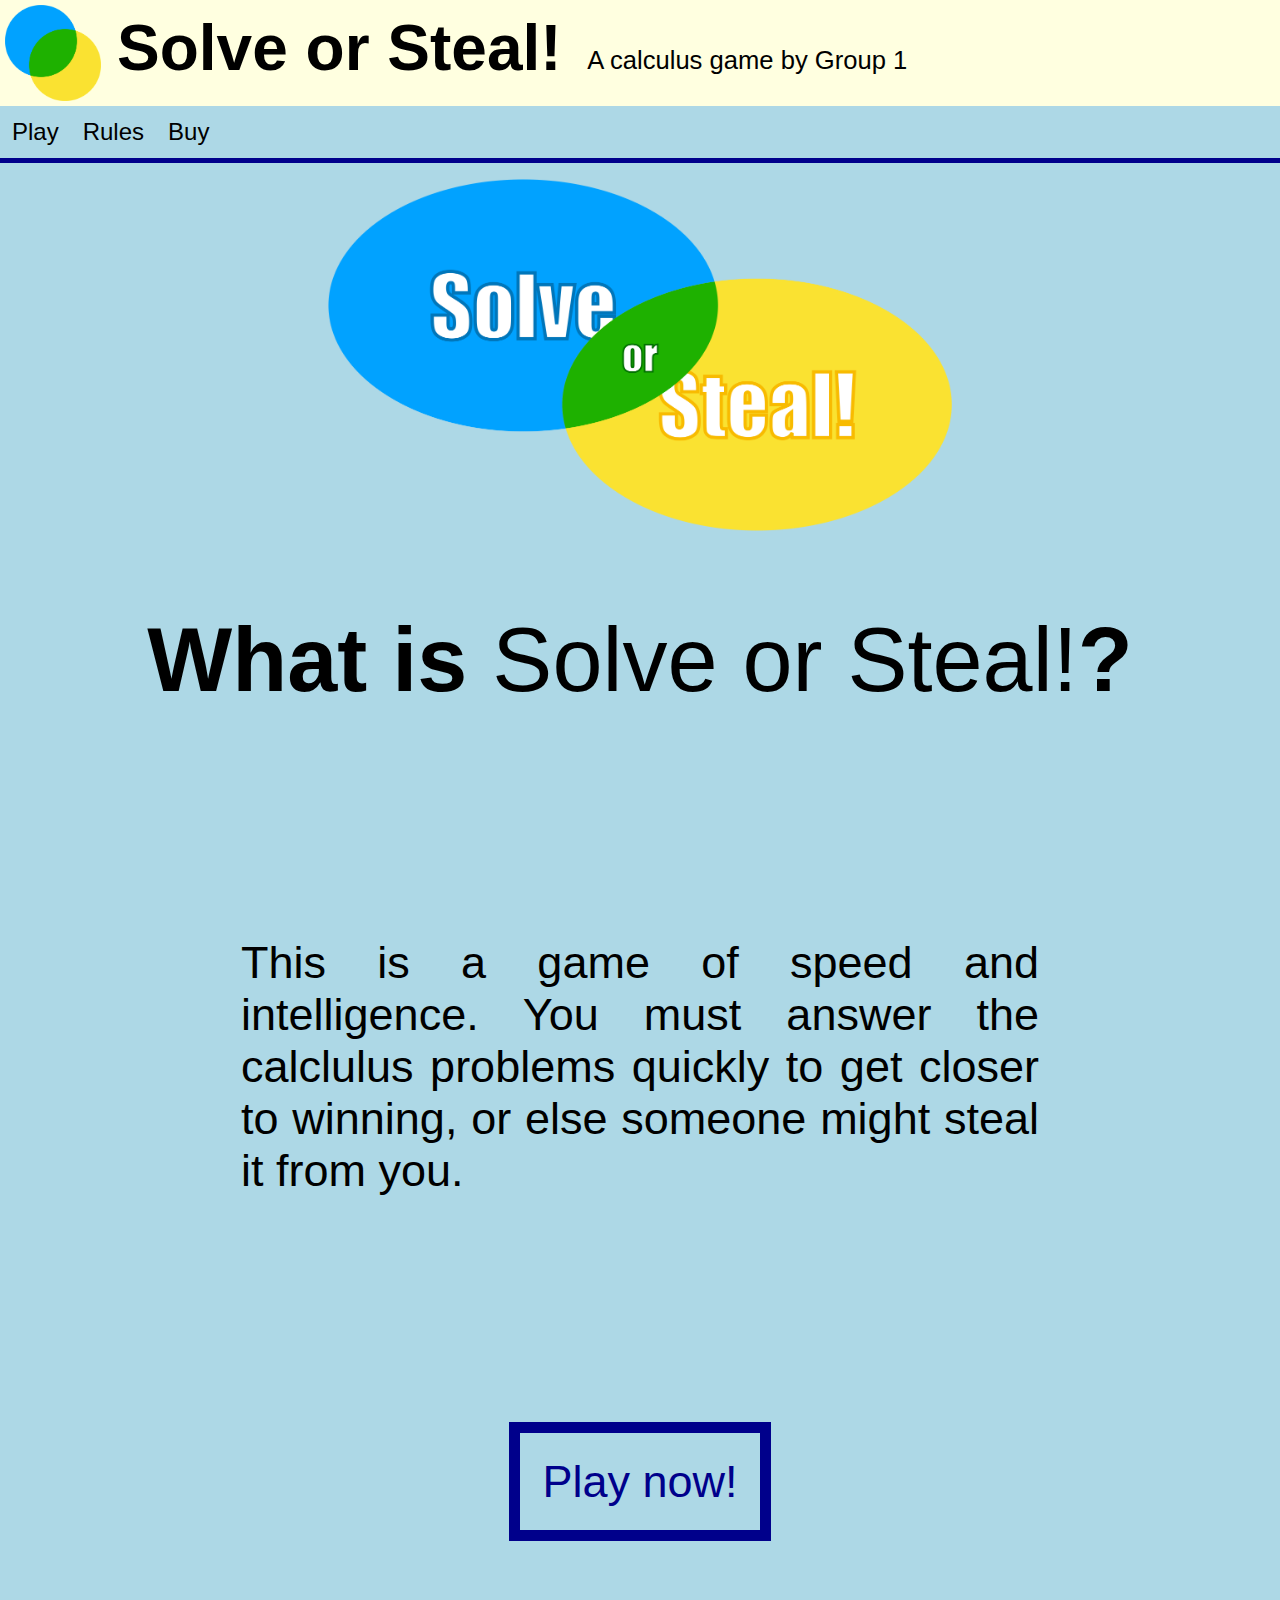
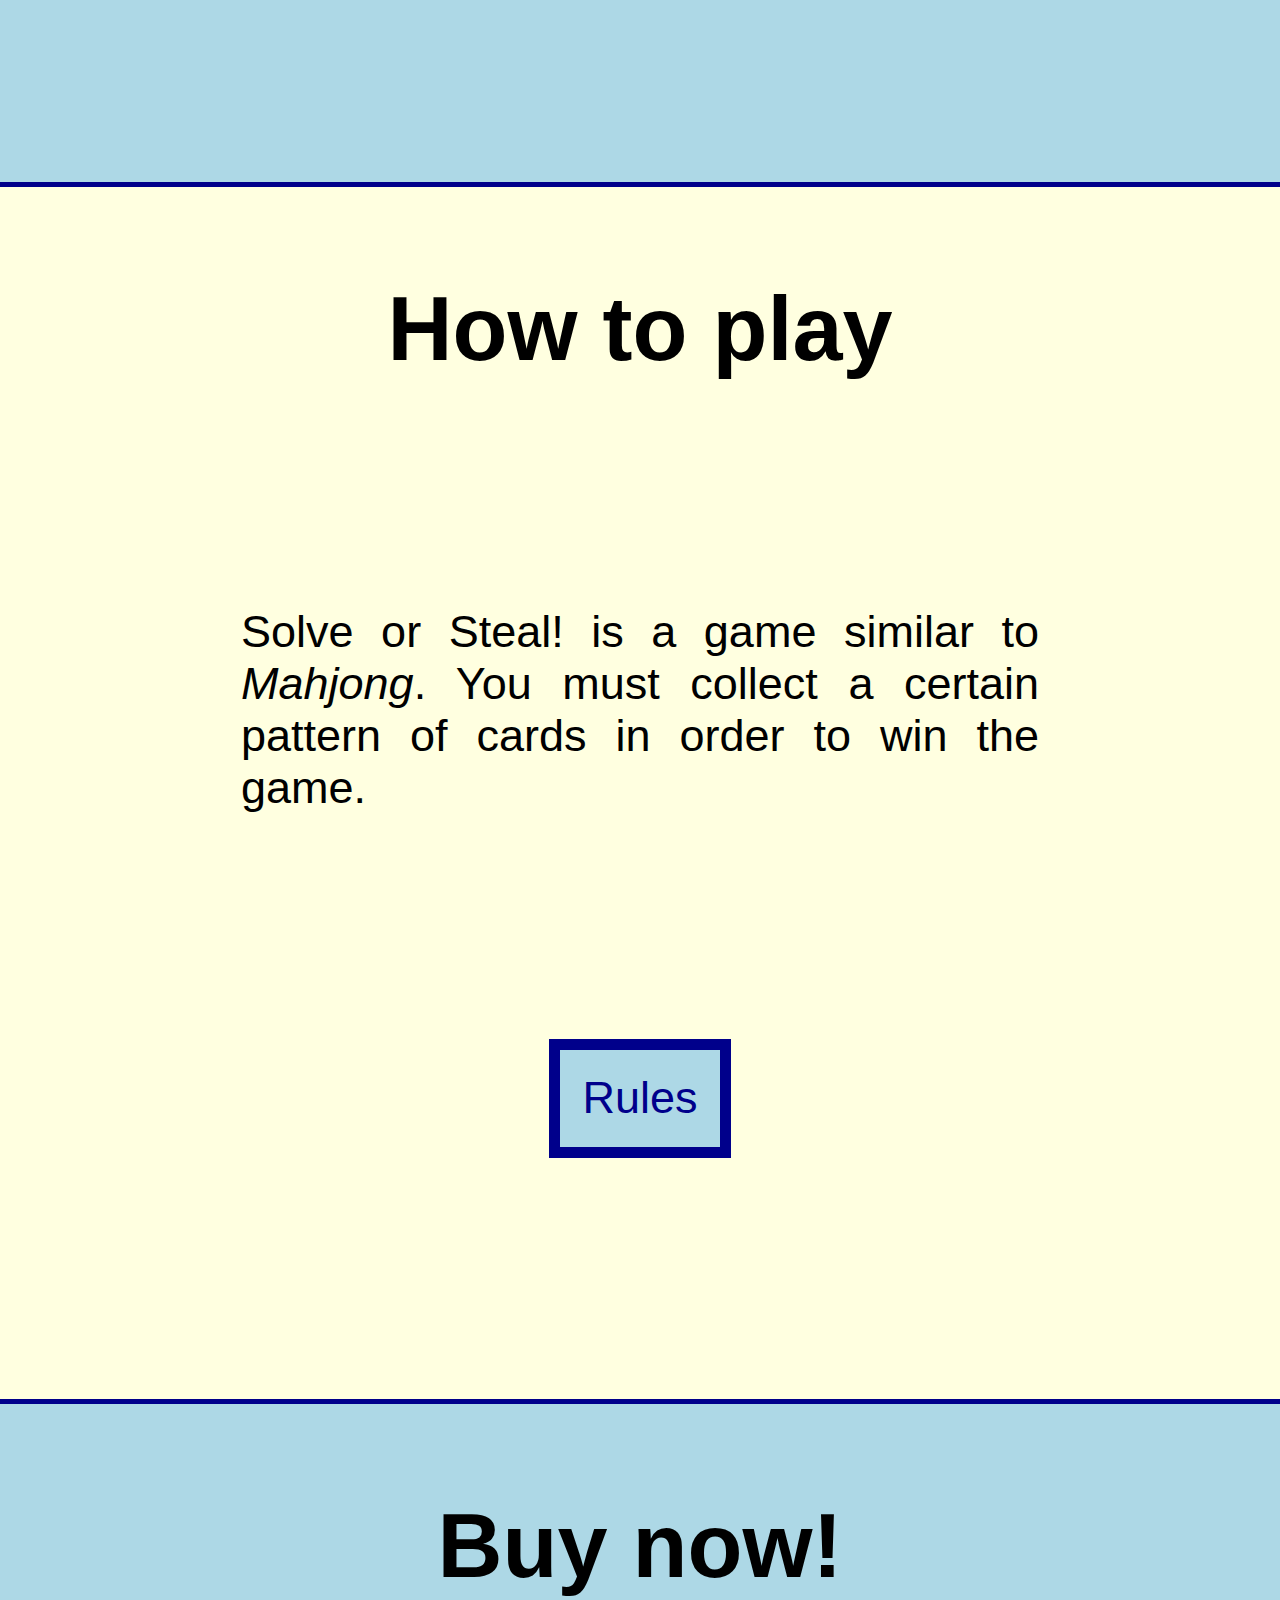
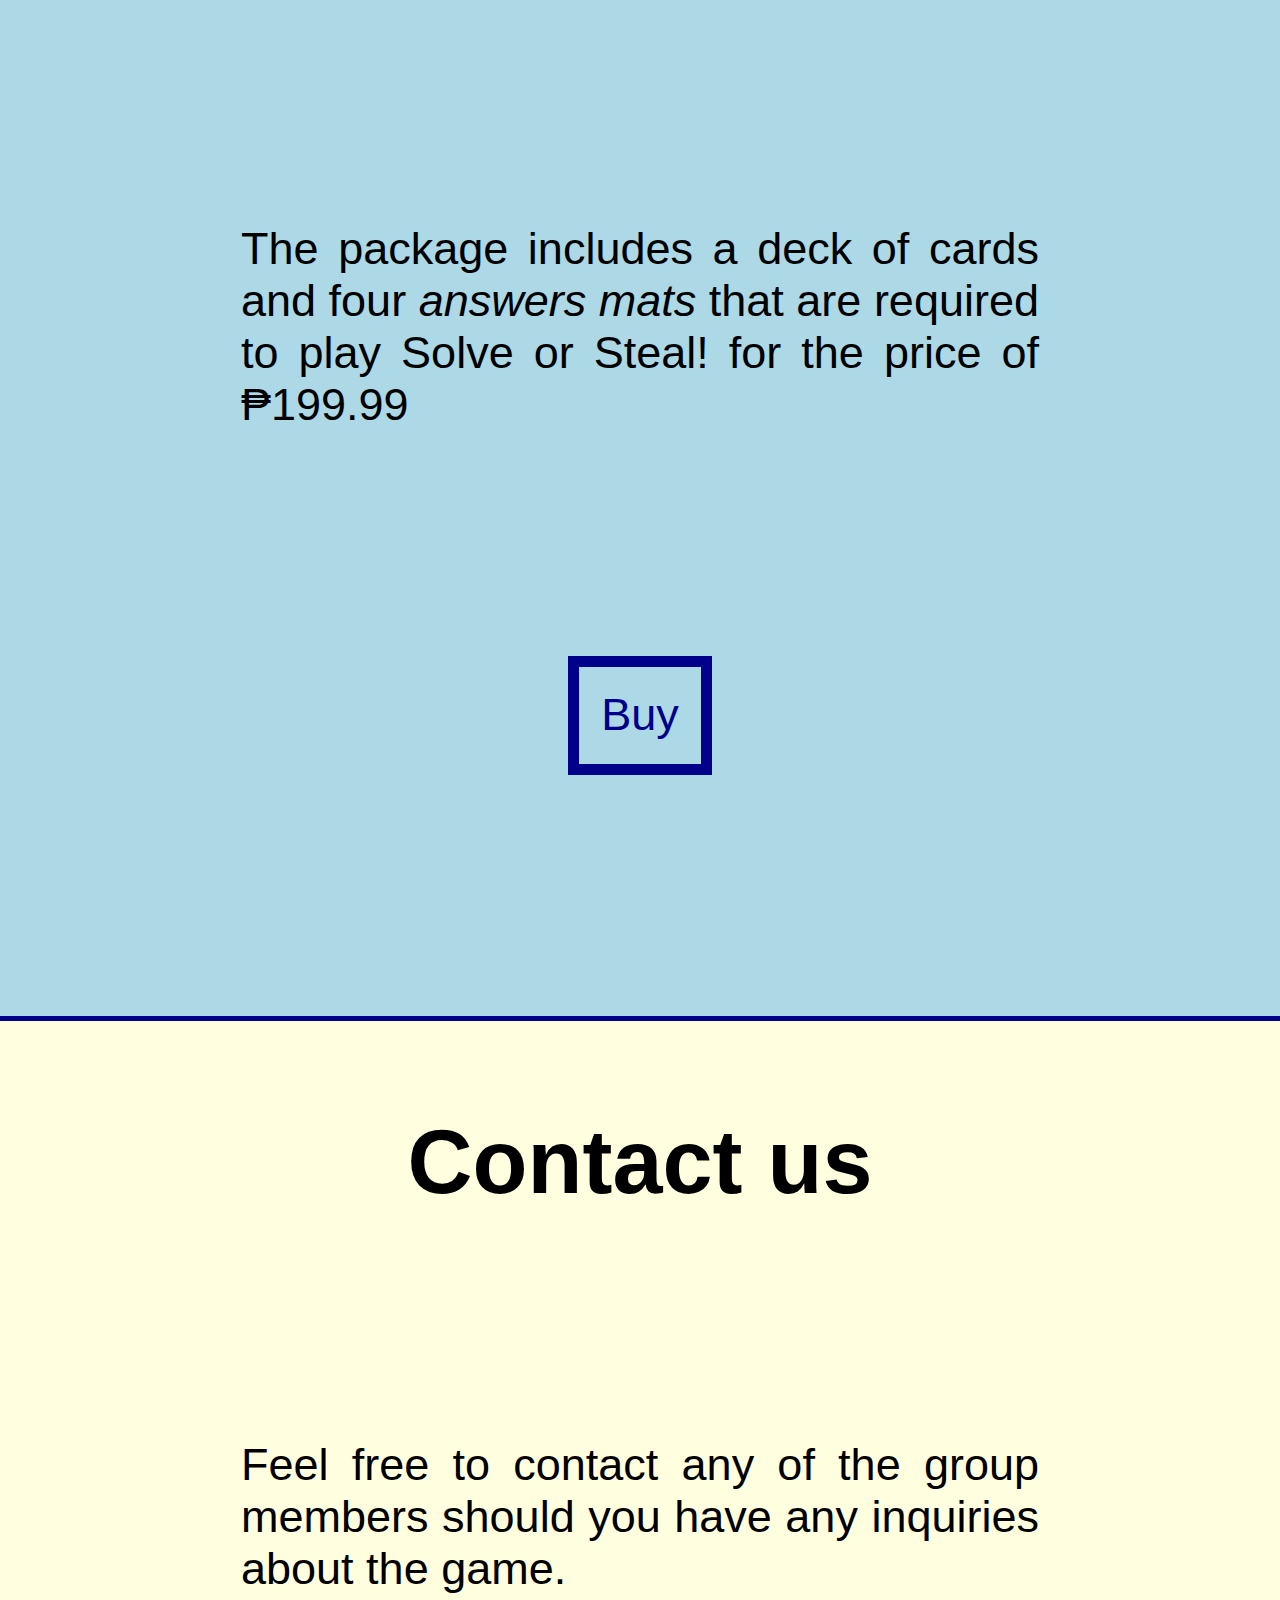
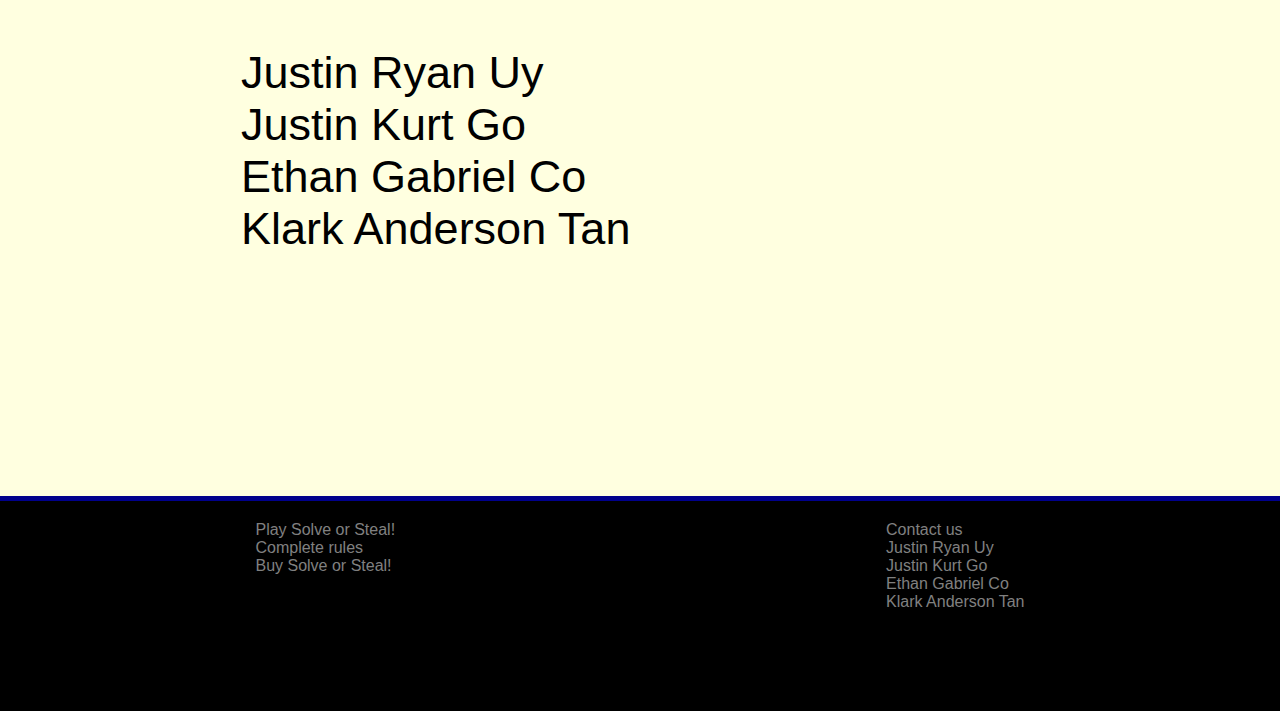
<file: index.html>
<!DOCTYPE html>
<html lang="en">
<head>
    <meta charset="UTF-8">
    <meta http-equiv="X-UA-Compatible" content="IE=edge">
    <meta name="viewport" content="width=device-width, initial-scale=1.0">
    <link rel="stylesheet" href="main.css">
    <link rel="shortcut icon" href="assets/img/icon.png" type="image/png">
    <title>Solve or Steal! | A calculus game by Group 1</title>
</head>
<body>
    <header>
        <h1><img src="assets/img/icon.png" alt="Icon" id="icon">Solve or Steal!</h1>
        <p>A calculus game by Group 1</p>
    </header>
    <nav>
        <a href="game">Play</a>
        <a href="pages/rules.html">Rules</a>
        <a href="pages/buy.html">Buy</a>
    </nav>
    <section>
        <img src="assets/img/logo.png" alt="Logo" width="50%">
        <h2>What is <b>Solve or Steal!</b>?</h2>
        <p>This is a game of speed and intelligence. You must answer the calclulus problems quickly to get closer to winning, or else someone might steal it from you.</p>
        <a href="game"><div class="button">Play now!</div></a>
    </section>
    <section class="yellow">
        <h2>How to play</h2>
        <p><b>Solve or Steal!</b> is a game similar to <i>Mahjong</i>. You must collect a certain pattern of cards in order to win the game.</p>
        <a href="pages/rules.html"><div class="button">Rules</div></a>
    </section>
    <section>
        <h2>Buy now!</h2>
        <p>The package includes a deck of cards and four <i>answers mats</i> that are required to play <b>Solve or Steal!</b> for the price of ₱199.99</p>
        <a href="pages/buy.html"><div class="button">Buy</div></a>
    </section>
    <section class="yellow">
        <h2>Contact us</h2>
        <p>Feel free to contact any of the group members should you have any inquiries about the game.<br><br>
        <a href="mailto:justinryan.uy@sjcs.edu.ph">Justin Ryan Uy</a><br>
        <a href="mailto:justinkurtgo@sjcs.edu.ph">Justin Kurt Go</a><br>
        <a href="mailto:ethangabriel.co@sjcs.edu.ph">Ethan Gabriel Co</a><br>
        <a href="mailto:klarkanderson.tan@sjcs.edu.ph">Klark Anderson Tan</a>
        </p>
    </section>
    <footer>
        <div>
            <a href="game">Play <b>Solve or Steal!</b></a><br>
            <a href="pages/rules.html">Complete rules</a><br>
            <a href="pages/buy.html">Buy <b>Solve or Steal!</b></a>
        </div>
        <div>
            <b>Contact us</b><br>
            <a href="mailto:justinryan.uy@sjcs.edu.ph">Justin Ryan Uy</a><br>
            <a href="mailto:justinkurtgo@sjcs.edu.ph">Justin Kurt Go</a><br>
            <a href="mailto:ethangabriel.co@sjcs.edu.ph">Ethan Gabriel Co</a><br>
            <a href="mailto:klarkanderson.tan@sjcs.edu.ph">Klark Anderson Tan</a>
        </div>
    </footer>
</body>
</html>
</file>
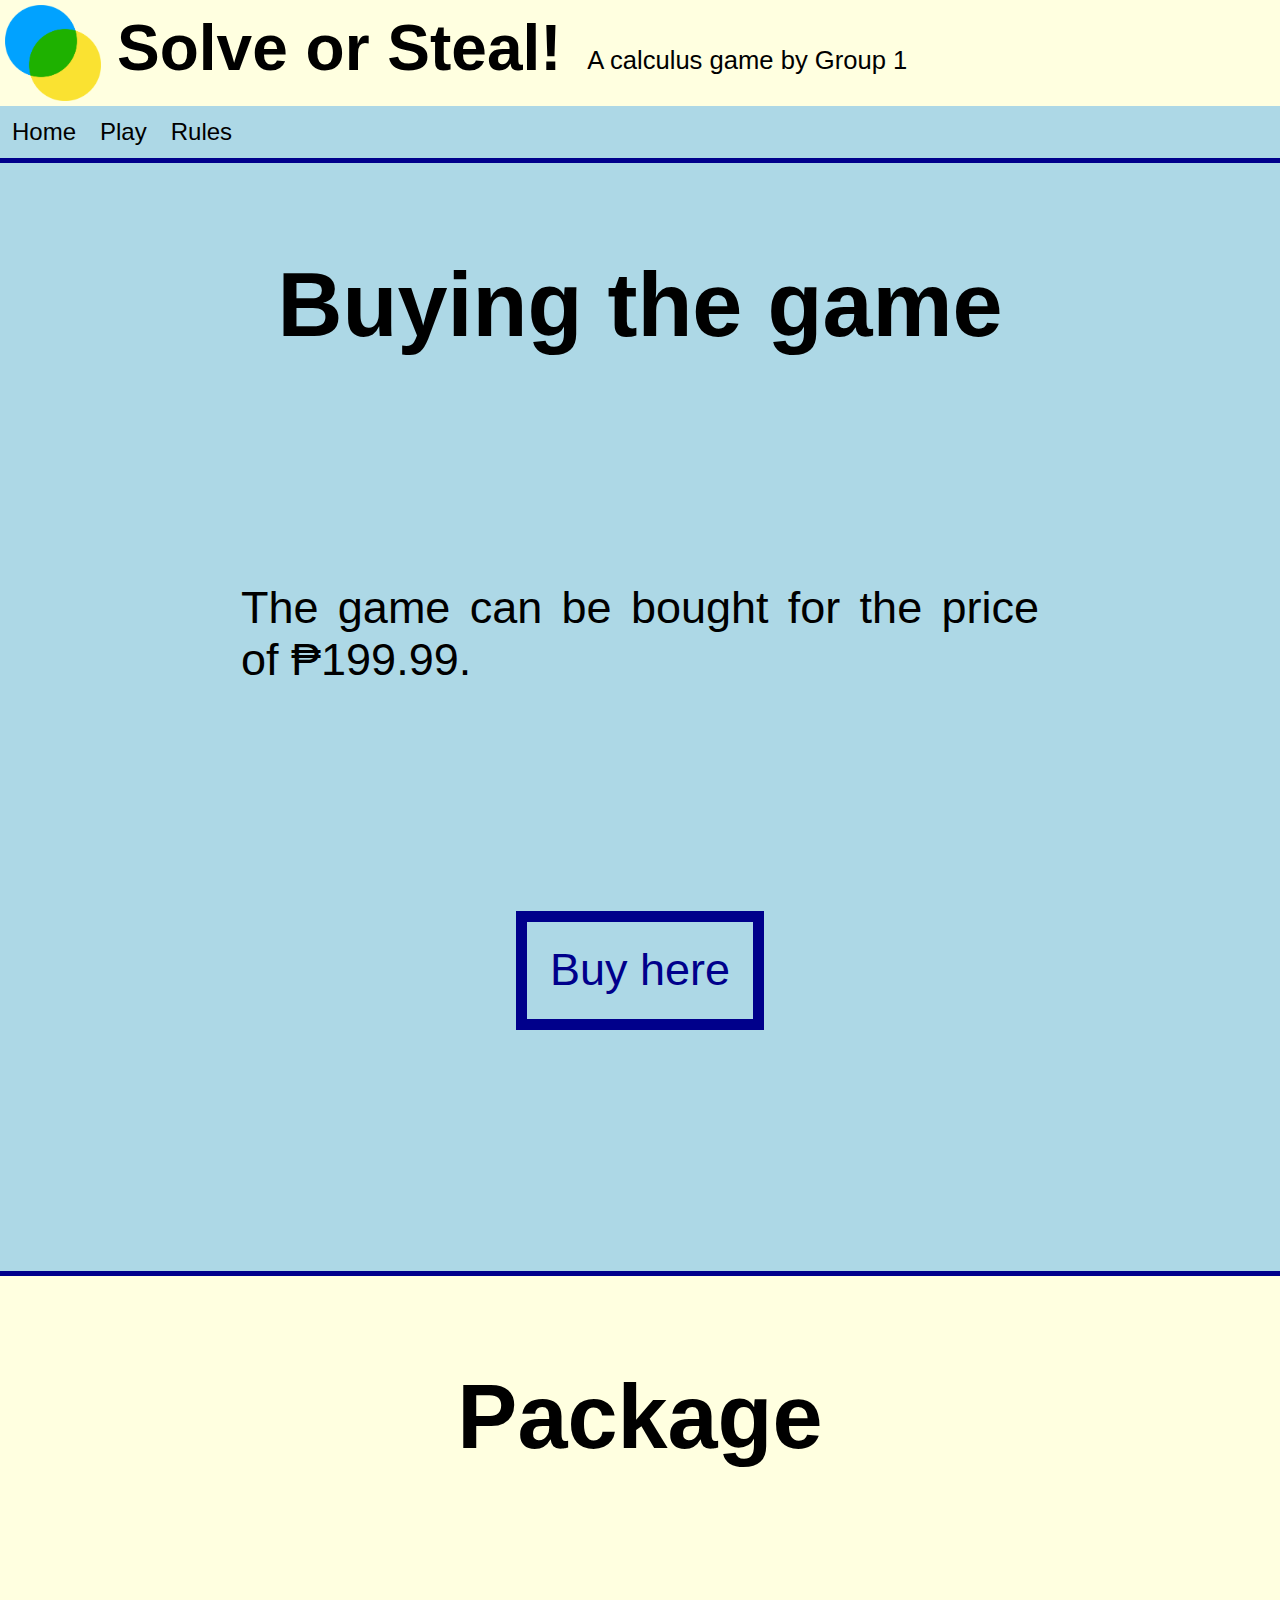
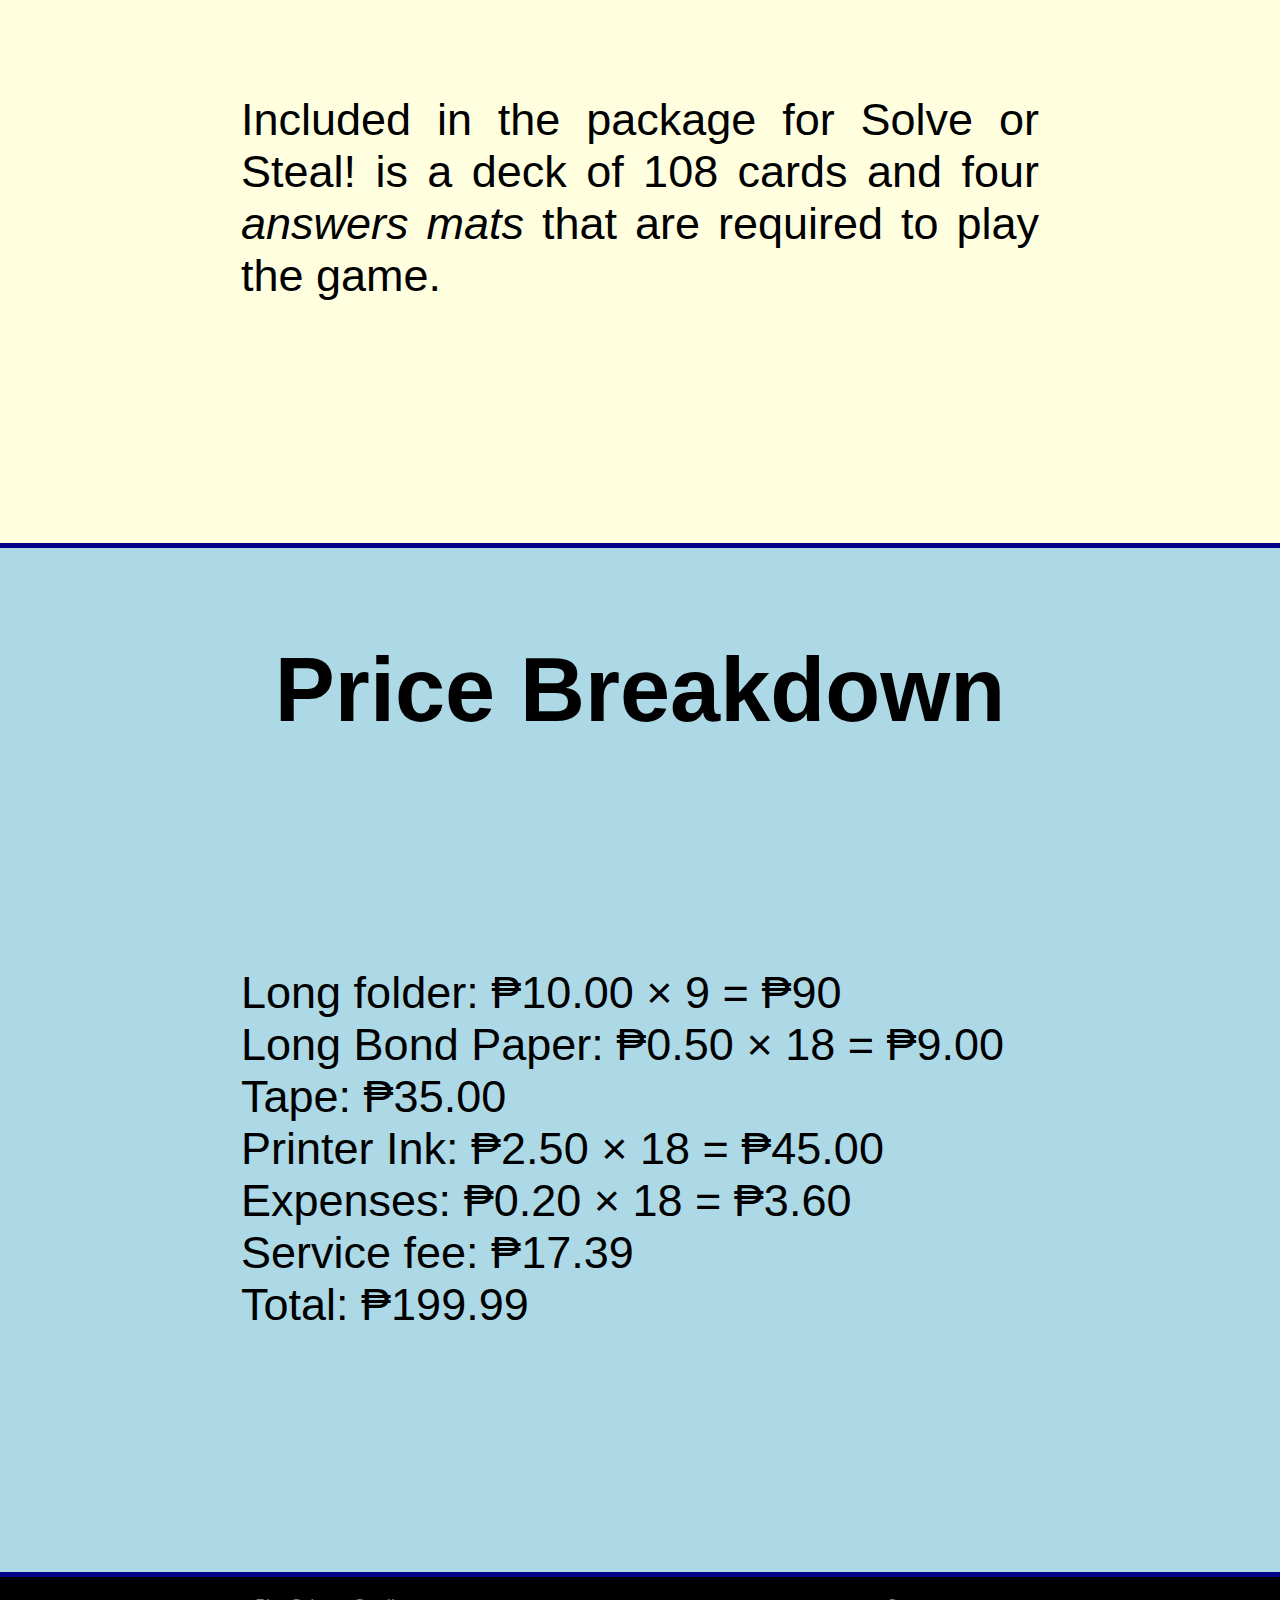
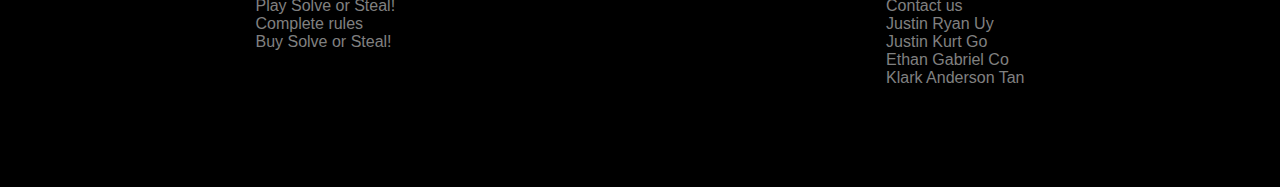
<file: pages/buy.html>
<!DOCTYPE html>
<html lang="en">
<head>
    <meta charset="UTF-8">
    <meta http-equiv="X-UA-Compatible" content="IE=edge">
    <meta name="viewport" content="width=device-width, initial-scale=1.0">
    <link rel="stylesheet" href="../main.css">
    <link rel="shortcut icon" href="../assets/img/icon.png" type="image/png">
    <title>Solve or Steal! | A calculus game by Group 1</title>
</head>
<body>
    <header>
        <h1><img src="../assets/img/icon.png" alt="Icon" id="icon">Solve or Steal!</h1>
        <p>A calculus game by Group 1</p>
    </header>
    <nav>
        <a href="..">Home</a>
        <a href="../game">Play</a>
        <a href="rules.html">Rules</a>
    </nav>
    <section>
        <h2>Buying the game</h2>
        <p>The game can be bought for the price of ₱199.99.</p>
        <a href="mailto:justinryan.uy@sjcs.edu.ph?cc=justinkurt.go@sjcs.edu.ph, ethangabriel.co@sjcs.edu.ph, klarkanderson.tan@sjcs.edu.ph&subject=Buy%20Solve%20or%20Steal%21&body=I%20would%20like%20to%20buy%20Solve%20or%20Steal%21%0A(Include%20your%20payment%20and%20delivery%20method)%3A"><div class="button">Buy here</div></a>
    </section>
    <section class="yellow">
        <h2>Package</h2>
        <p>Included in the package for <b>Solve or Steal!</b> is a deck of 108 cards and four <i>answers mats</i> that are required to play the game.</p>
    </section>
    <section>
        <h2>Price Breakdown</h2>
        <p>
            Long folder: ₱10.00 &times; 9 = ₱90<br>
            Long Bond Paper: ₱0.50 &times; 18 = ₱9.00<br>
            Tape: ₱35.00<br>
            Printer Ink: ₱2.50 &times; 18 = ₱45.00<br>
            Expenses: ₱0.20 &times; 18 = ₱3.60<br>
            Service fee: ₱17.39<br>
            Total: ₱199.99<br>
        </p>
    </section>
    <footer>
        <div>
            <a href="../game">Play <b>Solve or Steal!</b></a><br>
            <a href="rules.html">Complete rules</a><br>
            <a href="buy.html">Buy <b>Solve or Steal!</b></a>
        </div>
        <div>
            <b>Contact us</b><br>
            <a href="mailto:justinryan.uy@sjcs.edu.ph">Justin Ryan Uy</a><br>
            <a href="mailto:justinkurtgo@sjcs.edu.ph">Justin Kurt Go</a><br>
            <a href="mailto:ethangabriel.co@sjcs.edu.ph">Ethan Gabriel Co</a><br>
            <a href="mailto:klarkanderson.tan@sjcs.edu.ph">Klark Anderson Tan</a>
        </div>
    </footer>
</body>
</html>
</file>
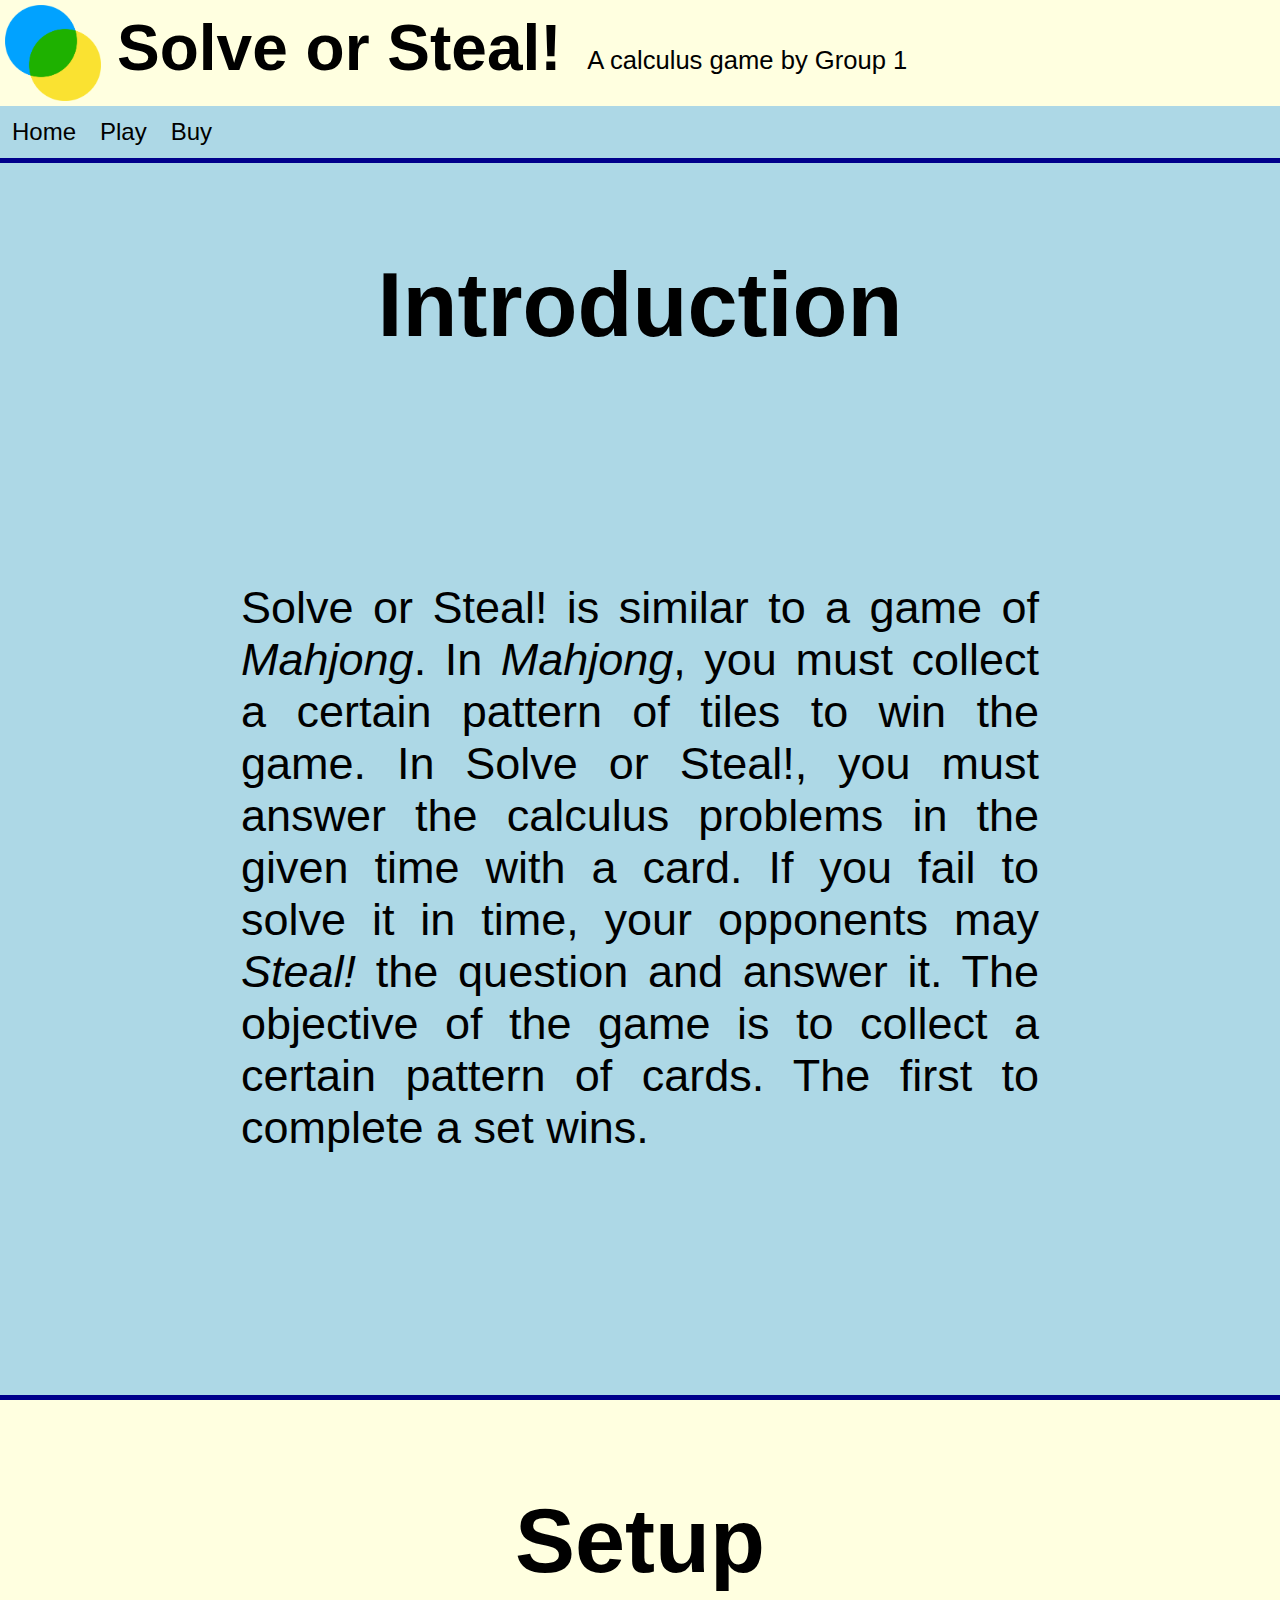
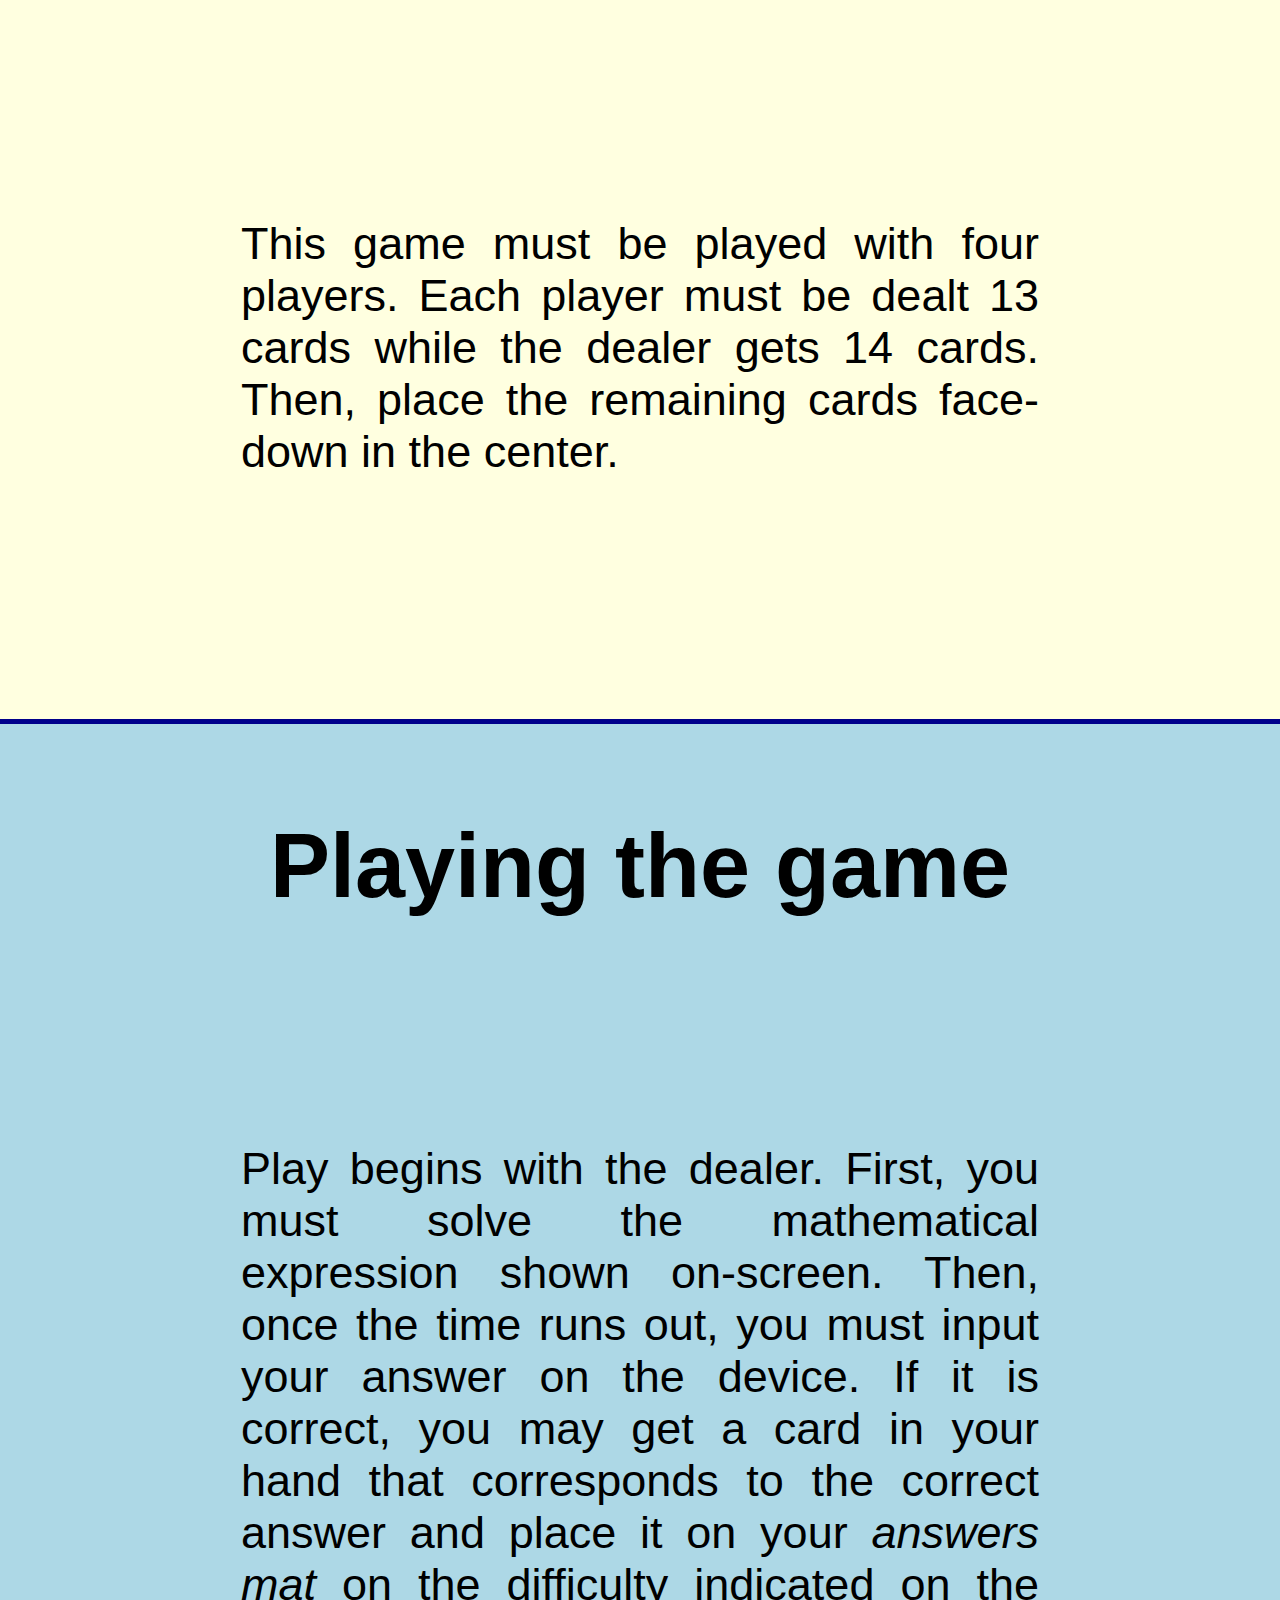
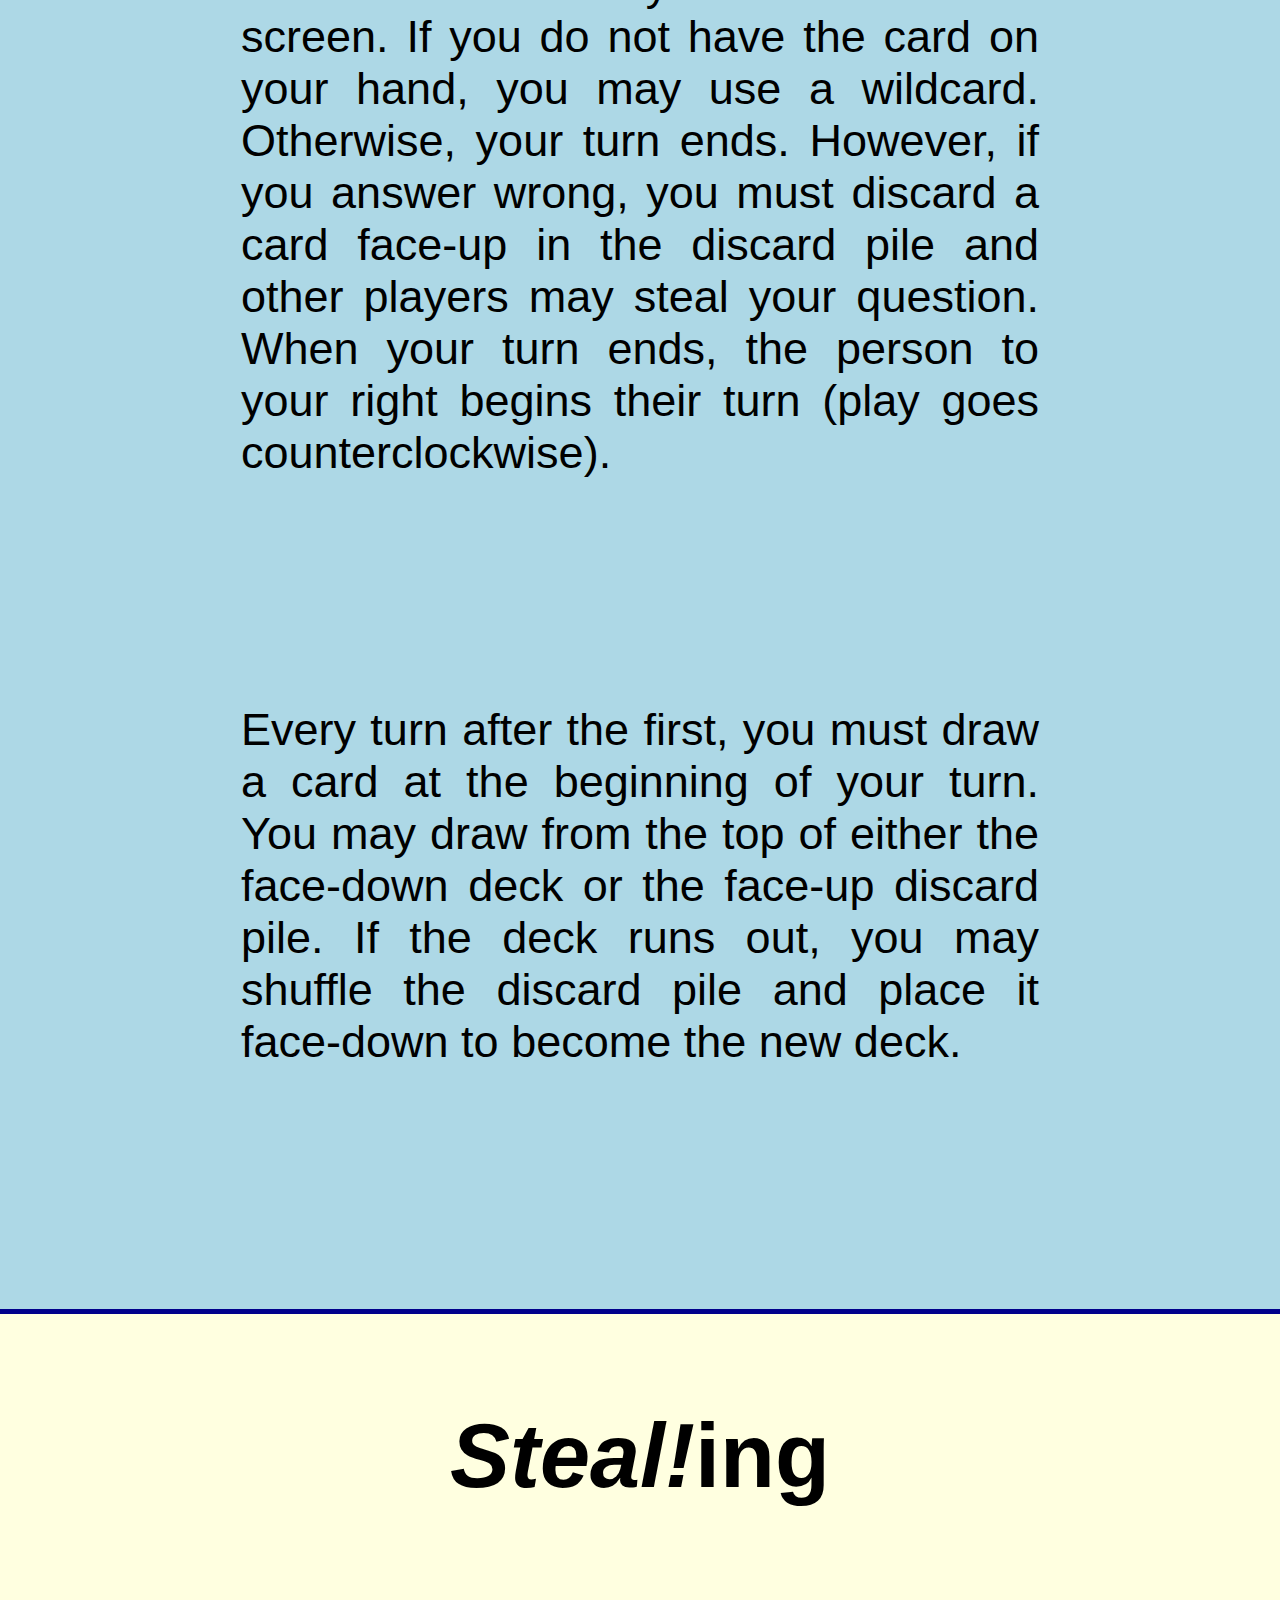
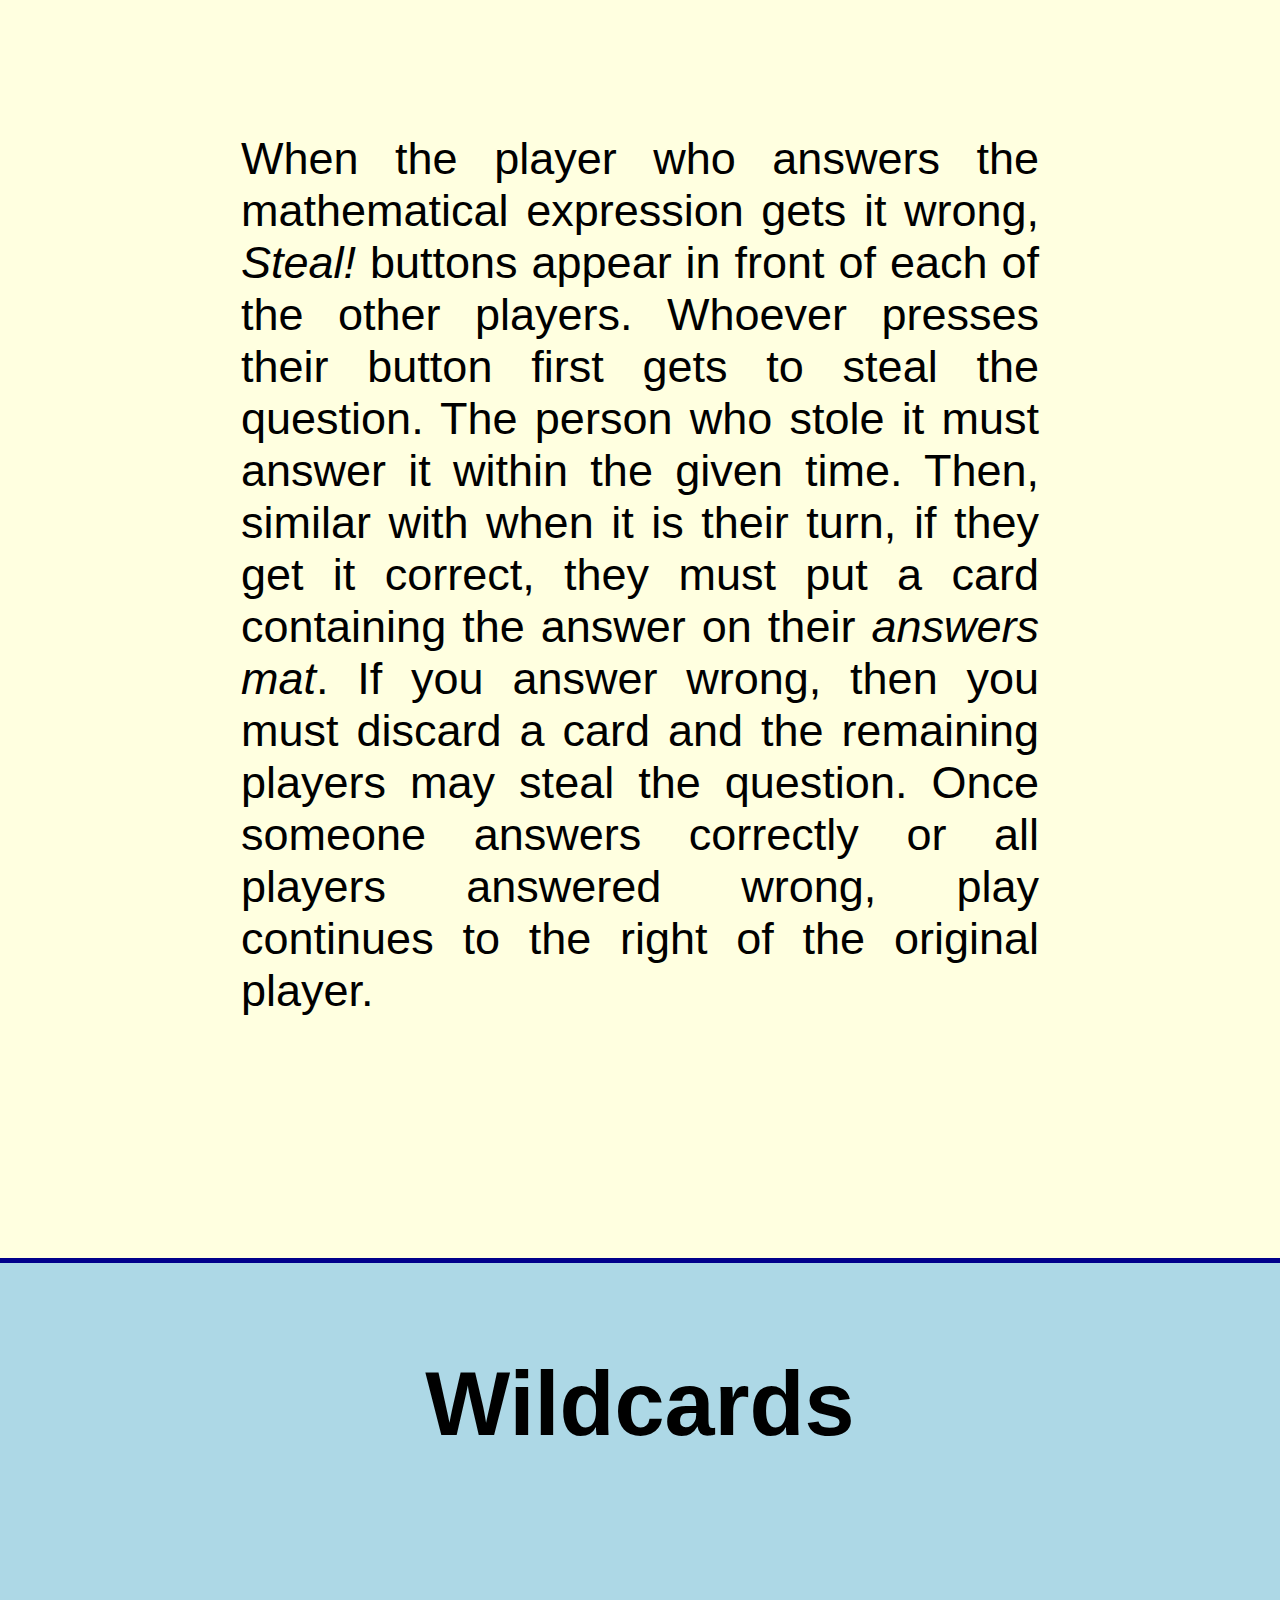
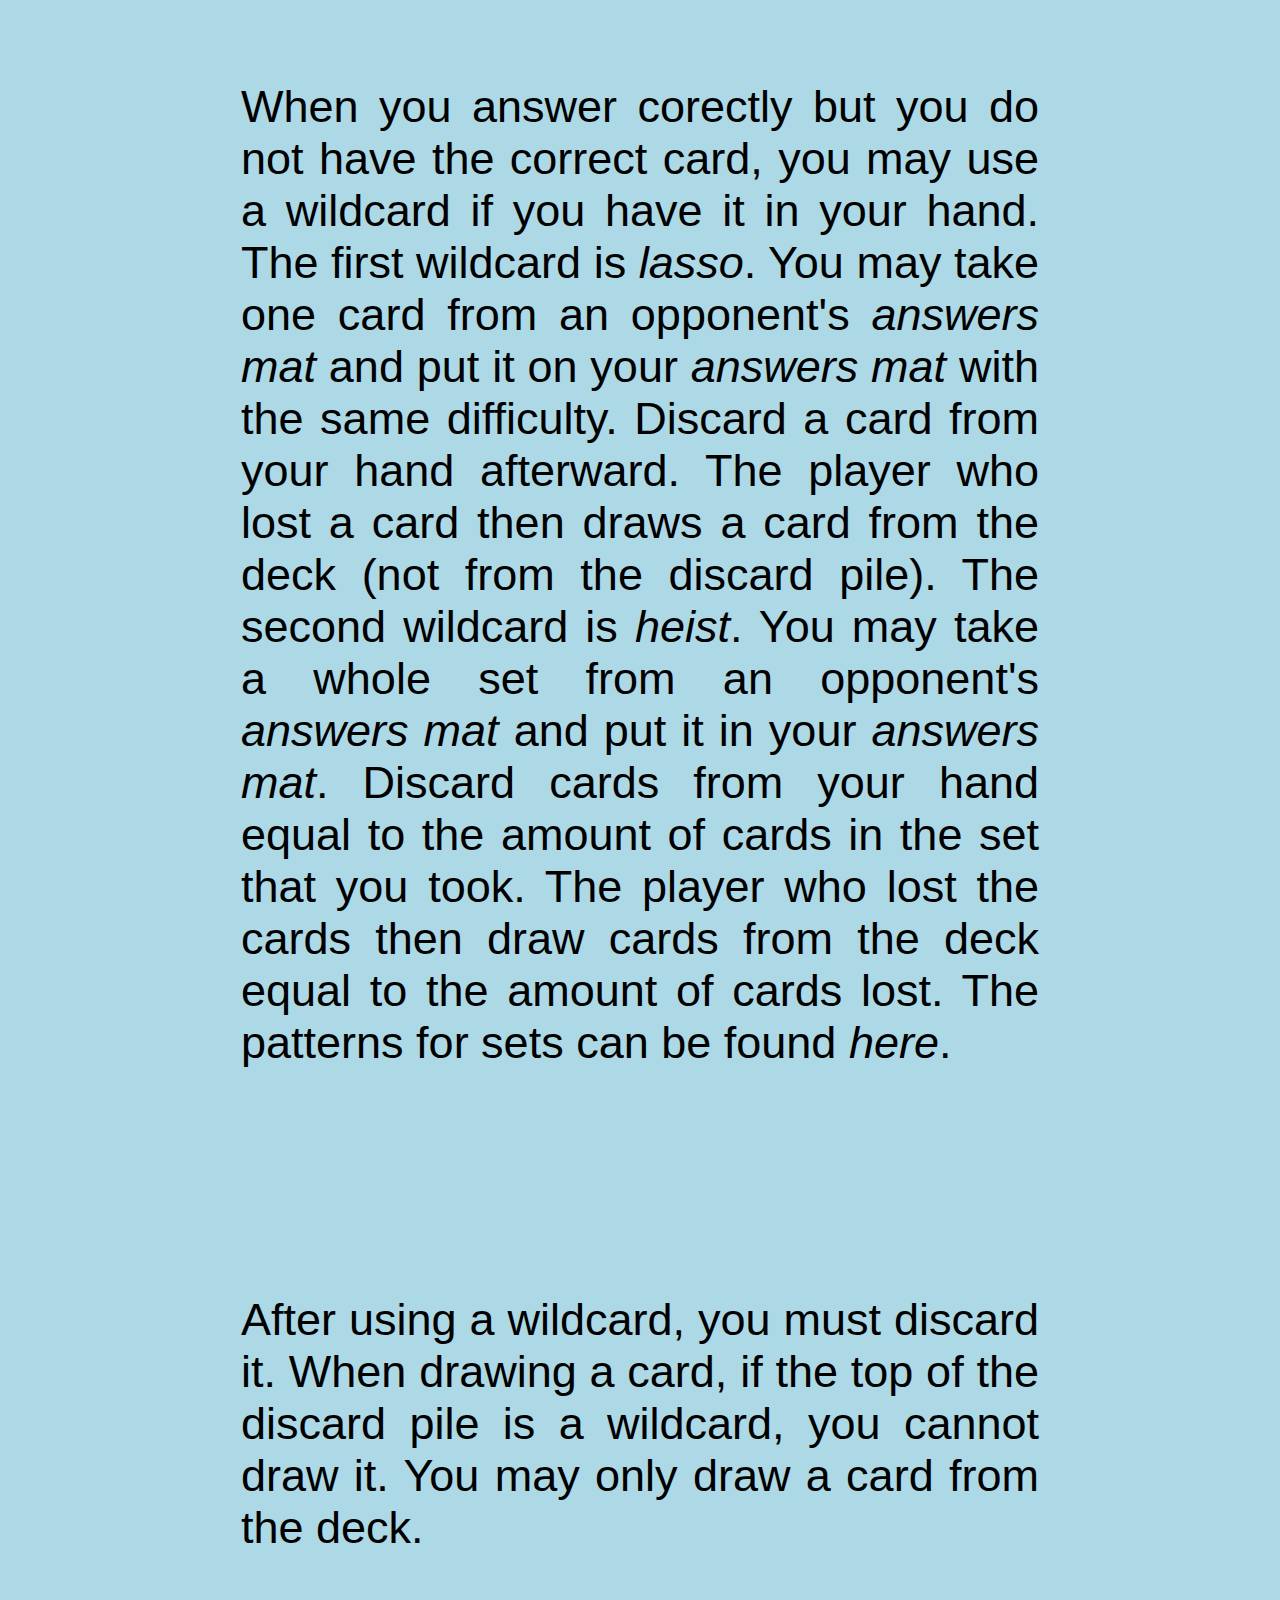
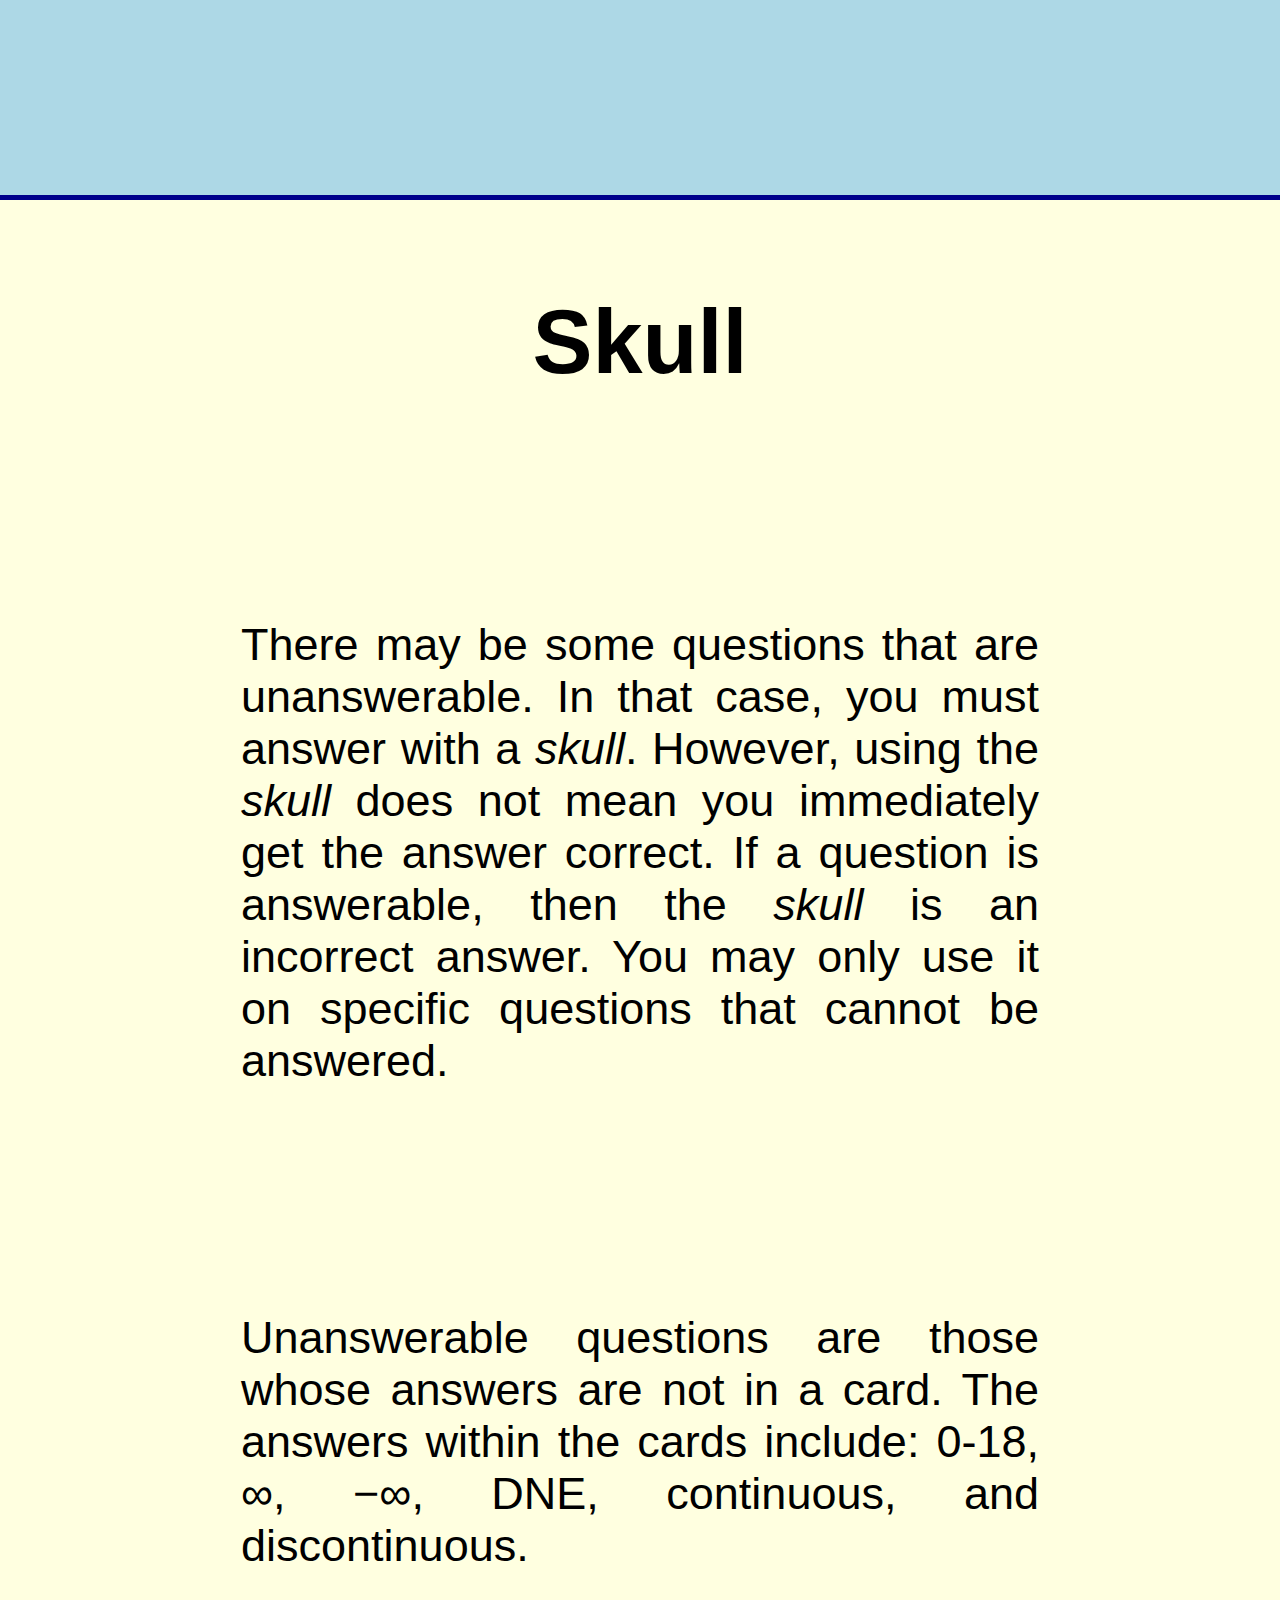
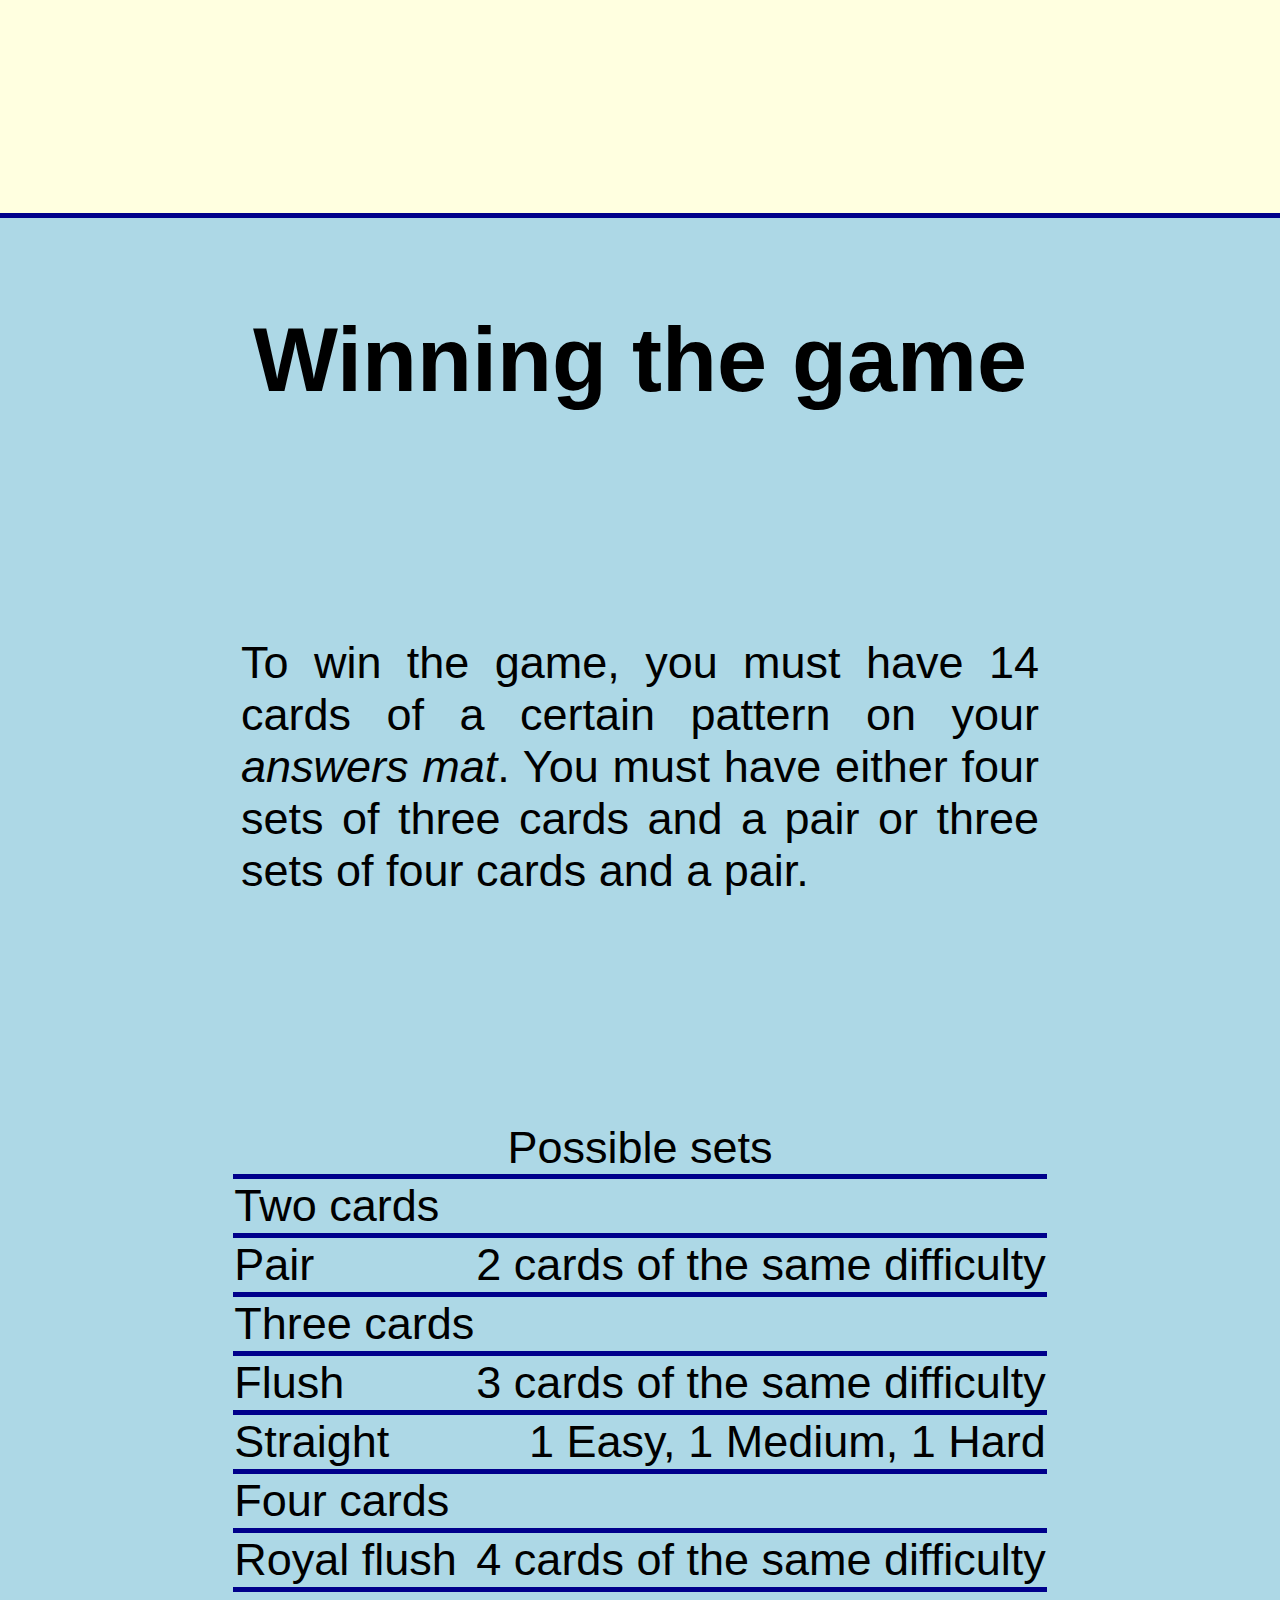
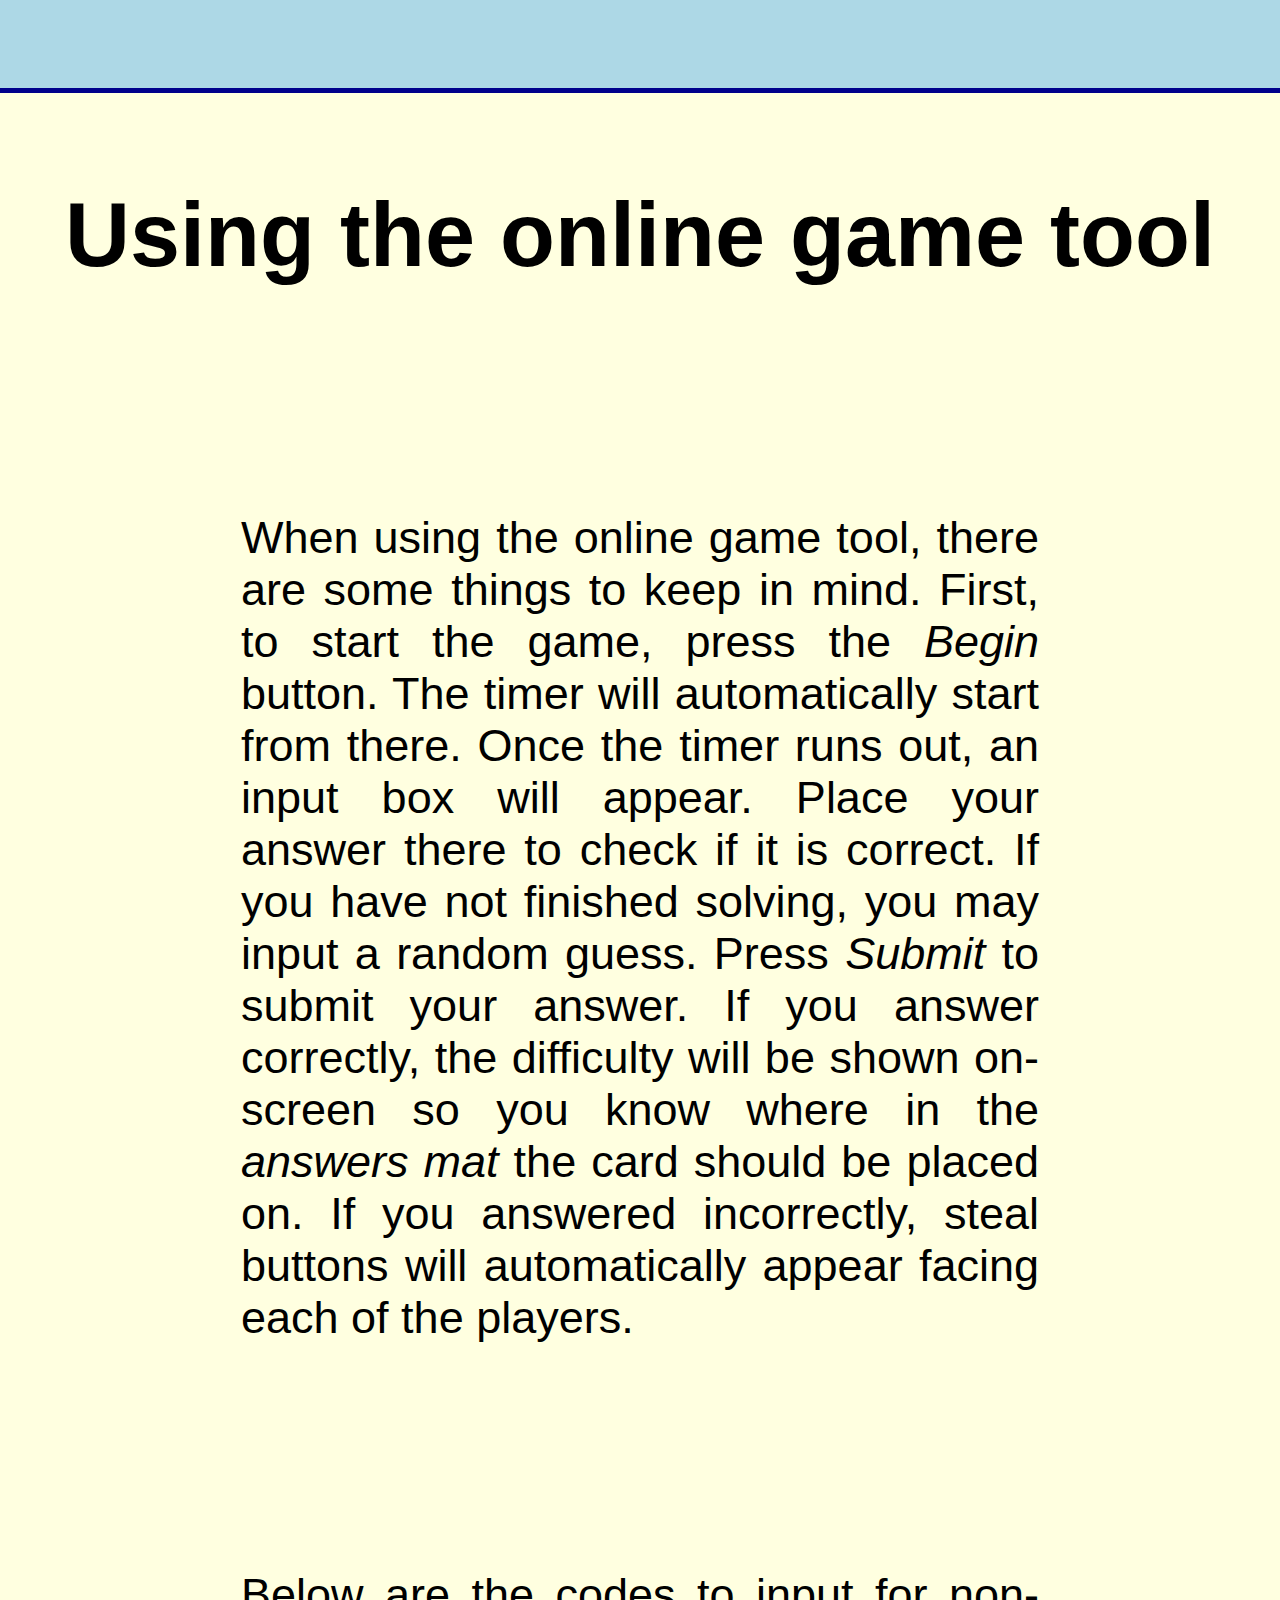
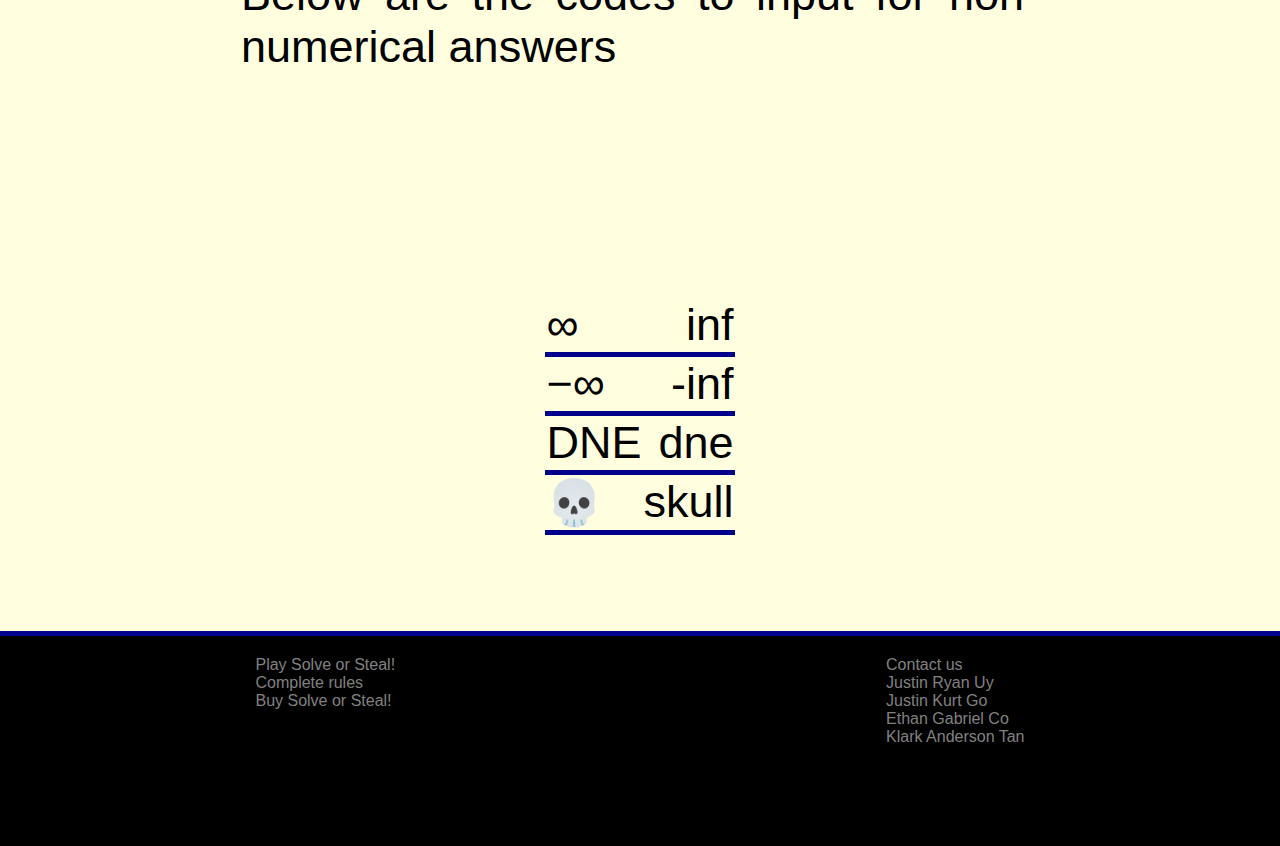
<file: pages/rules.html>
<!DOCTYPE html>
<html lang="en">
<head>
    <meta charset="UTF-8">
    <meta http-equiv="X-UA-Compatible" content="IE=edge">
    <meta name="viewport" content="width=device-width, initial-scale=1.0">
    <link rel="stylesheet" href="../main.css">
    <link rel="shortcut icon" href="../assets/img/icon.png" type="image/png">
    <title>Solve or Steal! | A calculus game by Group 1</title>
</head>
<body>
    <header>
        <h1><img src="../assets/img/icon.png" alt="Icon" id="icon">Solve or Steal!</h1>
        <p>A calculus game by Group 1</p>
    </header>
    <nav>
        <a href="..">Home</a>
        <a href="../game">Play</a>
        <a href="buy.html">Buy</a>
    </nav>
    <section>
        <h2>Introduction</h2>
        <p><b>Solve or Steal!</b> is similar to a game of <i>Mahjong</i>. In <i>Mahjong</i>, you must collect a certain pattern of tiles to win the game. In <b>Solve or Steal!</b>, you must answer the calculus problems in the given time with a card. If you fail to solve it in time, your opponents may <i>Steal!</i> the question and answer it. The objective of the game is to collect a certain pattern of cards. The first to complete a set wins.</p>
    </section>
    <section class="yellow">
        <h2>Setup</h2>
        <p>This game must be played with four players. Each player must be dealt 13 cards while the dealer gets 14 cards. Then, place the remaining cards face-down in the center.</p>
    </section>
    <section>
        <h2>Playing the game</h2>
        <p>Play begins with the dealer. First, you must solve the mathematical expression shown on-screen. Then, once the time runs out, you must input your answer on the device. If it is correct, you may get a card in your hand that corresponds to the correct answer and place it on your <i>answers mat</i> on the difficulty indicated on the screen. If you do not have the card on your hand, you may use a wildcard. Otherwise, your turn ends. However, if you answer wrong, you must discard a card face-up in the discard pile and other players may steal your question. When your turn ends, the person to your right begins their turn (play goes counterclockwise).</p>
        <p>Every turn after the first, you must draw a card at the beginning of your turn. You may draw from the top of either the face-down deck or the face-up discard pile. If the deck runs out, you may shuffle the discard pile and place it face-down to become the new deck.</p>
    </section>
    <section class="yellow">
        <h2><i>Steal!</i>ing</h2>
        <p>When the player who answers the mathematical expression gets it wrong, <i>Steal!</i> buttons appear in front of each of the other players. Whoever presses their button first gets to steal the question. The person who stole it must answer it within the given time. Then, similar with when it is their turn, if they get it correct, they must put a card containing the answer on their <i>answers mat</i>. If you answer wrong, then you must discard a card and the remaining players may steal the question. Once someone answers correctly or all players answered wrong, play continues to the right of the original player.</p>
    </section>
    <section>
        <h2>Wildcards</h2>
        <p>When you answer corectly but you do not have the correct card, you may use a wildcard if you have it in your hand. The first wildcard is <i>lasso</i>. You may take one card from an opponent's <i>answers mat</i> and put it on your <i>answers mat</i> with the same difficulty. Discard a card from your hand afterward. The player who lost a card then draws a card from the deck (not from the discard pile). The second wildcard is <i>heist</i>. You may take a whole set from an opponent's <i>answers mat</i> and put it in your <i>answers mat</i>. Discard cards from your hand equal to the amount of cards in the set that you took. The player who lost the cards then draw cards from the deck equal to the amount of cards lost. The patterns for sets can be found <i><a href="#sets">here</a></i>.</p>
        <p>After using a wildcard, you must discard it. When drawing a card, if the top of the discard pile is a wildcard, you cannot draw it. You may only draw a card from the deck.</p>
    </section>
    <section class="yellow">
        <h2>Skull</h2>
        <p>There may be some questions that are unanswerable. In that case, you must answer with a <i>skull</i>. However, using the <i>skull</i> does not mean you immediately get the answer correct. If a question is answerable, then the <i>skull</i> is an incorrect answer. You may only use it on specific questions that cannot be answered.</p>
        <p>Unanswerable questions are those whose answers are not in a card. The answers within the cards include: 0-18, &infin;, &minus;&infin;, DNE, continuous, and discontinuous.</p>
    </section>
    <section>
        <h2>Winning the game</h2>
        <p>To win the game, you must have 14 cards of a certain pattern on your <i>answers mat</i>. You must have either four sets of three cards and a pair or three sets of four cards and a pair.</p>
        <table id="sets">
            <caption>Possible sets</caption>
            <tr>
                <th>Two cards</th>
            </tr>
            <tr>
                <th>Pair</th>
                <td>2 cards of the same difficulty</td>
            </tr>
            <tr>
                <th>Three cards</th>
            </tr>
            <tr>
                <th>Flush</th>
                <td>3 cards of the same difficulty</td>
            </tr>
            <tr>
                <th>Straight</th>
                <td>1 Easy, 1 Medium, 1 Hard</td>
            </tr>
            <tr>
                <th>Four cards</th>
            </tr>
            <tr>
                <th>Royal flush</th>
                <td>4 cards of the same difficulty</td>
            </tr>
        </table>       
    </section>
    <section class="yellow">
        <h2>Using the online game tool</h2>
        <p>When using the online game tool, there are some things to keep in mind. First, to start the game, press the <i>Begin</i> button. The timer will automatically start from there. Once the timer runs out, an input box will appear. Place your answer there to check if it is correct. If you have not finished solving, you may input a random guess. Press <i>Submit</i> to submit your answer. If you answer correctly, the difficulty will be shown on-screen so you know where in the <i>answers mat</i> the card should be placed on. If you answered incorrectly, steal buttons will automatically appear facing each of the players.</p>
        <p>Below are the codes to input for non-numerical answers</p>
        <table>
            <tr>
                <th>&infin;</th>
                <td>inf</td>
            </tr>
            <tr>
                <th>&minus;&infin;</th>
                <td>-inf</td>
            </tr>
            <tr>
                <th>DNE</th>
                <td>dne</td>
            </tr>
            <tr>
                <th>&#128128;</th>
                <td>skull</td>
            </tr>
        </table>
    </section>
    <footer>
        <div>
            <a href="../game">Play <b>Solve or Steal!</b></a><br>
            <a href="rules.html">Complete rules</a><br>
            <a href="buy.html">Buy <b>Solve or Steal!</b></a>
        </div>
        <div>
            <b>Contact us</b><br>
            <a href="mailto:justinryan.uy@sjcs.edu.ph">Justin Ryan Uy</a><br>
            <a href="mailto:justinkurtgo@sjcs.edu.ph">Justin Kurt Go</a><br>
            <a href="mailto:ethangabriel.co@sjcs.edu.ph">Ethan Gabriel Co</a><br>
            <a href="mailto:klarkanderson.tan@sjcs.edu.ph">Klark Anderson Tan</a>
        </div>
    </footer>
</body>
</html>
</file>
<file: main.css>
* {
    font-family: sans-serif;
}

body {
    margin: 0;
}

a {
    color: inherit;
    text-decoration: none;
}

a:hover, div.button:hover {
    background-color: white;
}

b, caption, th {
    font-family: Impact, Haettenschweiler, 'Arial Narrow Bold', sans-serif;
    font-weight: normal;
}

section {
    border-bottom: 5px solid darkblue;
    padding: 1em;
    background-color: lightblue;
    text-align: center;
}

section.yellow {
    background-color: lightyellow;
}

table {
    margin: 5em auto;
    border-collapse: collapse;
}

tr, caption {
    border-bottom: 5px solid darkblue;
}

th {
    text-align: left;
}

td {
    text-align: right;
}

@media only screen and (orientation: portrait) {
    h2 {
        font-size: 10vw;
    }

    p, div.button, caption, th, td {
        font-size: 5vw;
    }
}

@media only screen and (orientation: landscape) {
    h2 {
        font-size: 10vh;
    }

    p, div.button, caption, th, td {
        font-size: 5vh;
    }
}

section p {
    margin: 5em;
    text-align: justify;
}

div.button {
    width: fit-content;
    margin: 5em auto;
    border: 0.25em solid darkblue;
    padding: 0.5em;
    background-color: lightblue;
    color: darkblue;
    font-family: Impact, Haettenschweiler, 'Arial Narrow Bold', sans-serif;
}

header {
    display: flex;
    padding: 5px;
    background-color: lightyellow;
}

header * {
    width: fit-content;
}

#icon {
    width: 1.5em; /* Fixes Safari stretching flexbox images */
    height: 1.5em;
    margin-right: 0.25em;
    vertical-align: middle;
}

h1 {
    margin: 0;
    font-size: 5vw;
    font-family: Impact, Haettenschweiler, 'Arial Narrow Bold', sans-serif;
}

header p {
    margin-top: auto;
    margin-left: 1em;
    font-size: 2vw;
}

nav {
    display: flex;
    flex-wrap: wrap;
    position: sticky;
    top: 0;
    border-bottom: 5px solid darkblue;
    background-color: lightblue;
}

nav a {
    padding: 0.5em;
    font-size: x-large;
}

footer {
    display: flex;
    justify-content: space-around;
    padding: 20px 10px 100px;
    background-color: black;
    color: gray;
}
</file>
